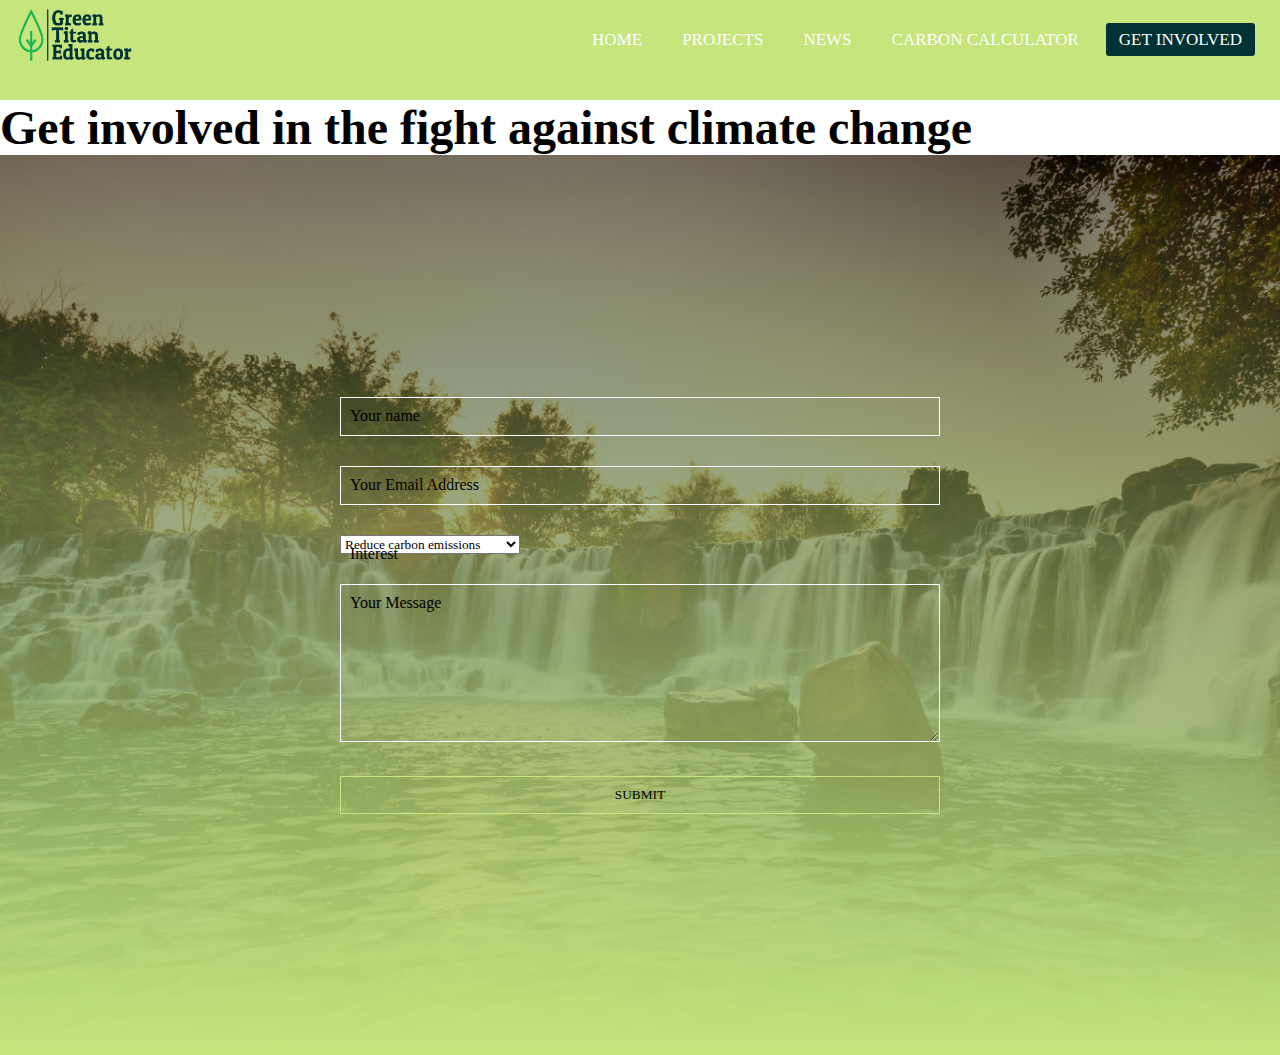
<file: getinvolved.html>
<!DOCTYPE html>

<html lang="en">
  <head> 
    <meta charset="UTF-8">
    <meta name="viewport" content="width=device-width, initial-scale=1.0">
    <title>Green Titan | Get Involved</title>
    <link rel="stylesheet" href="styleNew.css">
    <link rel="stylesheet" href="styleGI.css">
    <link rel="icon" type="image/png" href="images/green-titan--favicon.png">
  </head>
  <body>
    <header>
      <nav>
          <img src="images/green-titan-logo.png" alt="logo">
          <ul>
              <li> <a href="index.html">Home</a></li>
              <li><a href="projects.html">Projects</a></li>
              <li><a href="news.html">News</a></li>
              <li><a href="carboncalc.html">Carbon Calculator</a></li>
              <li><a class="active" href="#">Get Involved</a></li>
          </ul>
      </nav>
    </header>
  <main>
    <section id="get-involved">
      <h1><strong>Get involved in the fight against climate change</strong></h1>       
    </section> 
    <div id="form">  
      <form name="submit-to-google-sheet" method="post">
        <div class="input_group">
          <input type="text" id="name" required>
          <label for="name">Your name</label>
        </div>
        <div class="input_group">
          <input type="email" id="email" required>
          <label for="email">Your Email Address</label> 
        </div>
        <div class="input_group">
          <label for="interest">Interest</label>
          <select id="interest">
            <option value="Reduce carbon footprint">Reduce carbon emissions</option>
            <option value="Support organizations">Support organizations/project</option>
            <option value="Submit project">Submit project</option>
            <option value="Advocate for climate action">Advocate for climate action</option>
            <option value="Volunteer">Volunteer</option>
            <option value="Other">Other</option>
          </select>
        </div>
        <div class="input_group">
          <textarea id= "message" rows="8" ></textarea>
          <label for="message">Your Message</label>
        </div>
        <button type="submit">SUBMIT </button>
      </form>
      <span id="msg"></span>
    </div> 
   
  </main>

  <!--
    <footer>
      <div class="footer-content">
          <h3>Green Titan Educator</h3>
          <p>enhancing the branding and recognition of your website.</p>
          <ul class="socials">
              <li><a href="#"><i class="fab fa-facebook-f"></i></a></li>
              <li><a href="#"><i class="fab fa-twitter"></i></a></li>
              <li><a href="#"><i class="fab fa-linkedin"></i></a></li>
              <li><a href="#"><i class="fab fa-youtube"></i></a></li>
          </ul>
      </div>
      <div class="footer-bottom">
          <p>copyright &copy;2023 Green Titan Educator</p>
      </div>
    </footer>-->

  <script src="scriptGI.js"></script> 
</body>
</html>
</file>
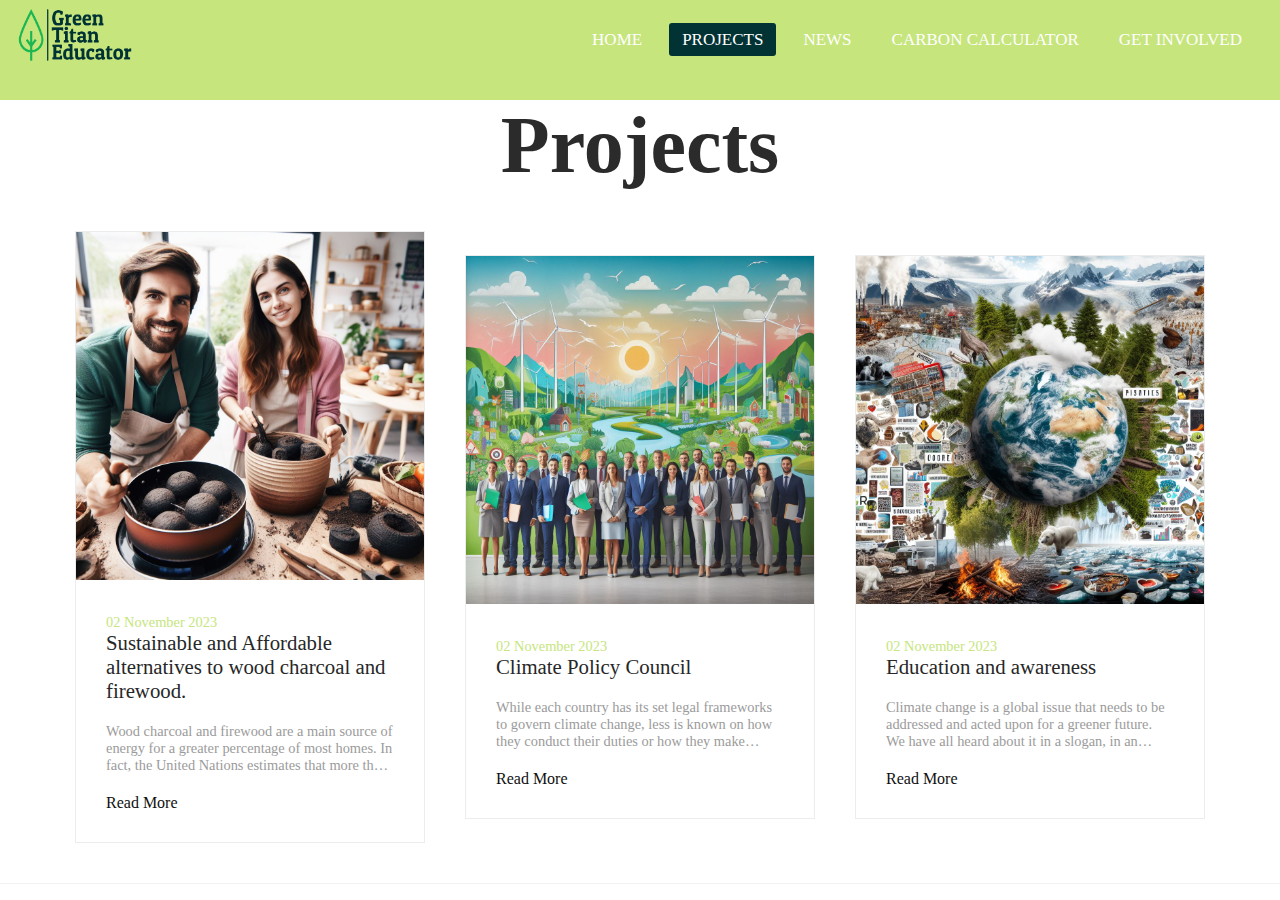
<file: projects.html>
<!DOCTYPE html>
<html lang="en">

  <head>

    <meta charset="UTF-8">

    <meta name="viewport" content="width=device-width, initial-scale=1.0">

    <title>Green Titan | Projects</title>
    <link rel="stylesheet" href="styleNew.css">
    <link rel="stylesheet" href="styleP.css">
    <link rel="icon" type="image/png" href="images/green-titan--favicon.png">
  </head>
  <body>
    <header>
      <nav>
          <img src="images/green-titan-logo.png" alt="logo">
          <ul>
              <li> <a href="index.html">Home</a></li>
              <li><a class="active" href="#">Projects</a></li>
              <li><a href="news.html">News</a></li>
              <li><a href="carboncalc.html">Carbon Calculator</a></li>
              <li><a href="getinvolved.html">Get Involved</a></li>
          </ul>
      </nav>
    </header>
  <!-- Project 1 -->
  <main>
    <section id="projects">
      <div class="projects-heading">
        <h3>Projects</h3>
      </div>

      <!-- Projects Container-->
      <div class="projects-container">

        <!---Project 1---------->
        <div class="project-box">
          <div class="project-img">
            <img src="images/banner.jpg" alt="">
          </div>

          <div class="project-text">
            <span>02 November 2023</span>
            <a href="#" class="project-title">Sustainable and Affordable alternatives to wood charcoal and
              firewood.</a>
            <p>Wood charcoal and firewood are a main source of energy for a greater
                percentage of most homes. In fact, the United Nations estimates that
                more than 950 million people rely on wood and charcoal for cooking in
                Sub-Saharan Africa alone; that number will rise to 1.67 billion by
                2050. 
            </p>
            <a href="./Projects/project1.html" target="_blank">Read More</a>
        
          </div>


        </div>

        <!--Project 2-->
        <div class="project-box">
          <div class="project-img">
            <img src="images/climate-policy-council.jpg" alt="">
          </div>

          <div class="project-text">
            <span>02 November 2023</span>
            <a href="#" class="project-title">Climate Policy Council</a>
            <p>While each country has its set legal frameworks to govern climate
              change, less is known on how they conduct their duties or how they
              make progress on their climate advocacy.</p>
            <a href="./Projects/project2.html" target="_blank">Read More</a>
        
          </div>
        </div>

        <!--Project 3-->
        <div class="project-box">
          <div class="project-img">
            <img src="images/education-and-awareness.jpg" alt="">
          </div>

          <div class="project-text">
            <span>02 November 2023</span>
            <a href="#" class="project-title">Education and awareness</a>
            <p>Climate change is a global issue that needs to be addressed and acted
              upon for a greener future. We have all heard about it in a slogan, in
              an activist rally, or just a blog, but do we really know what it
              entails? We are all aware that our carbon emissions need to sink to
              zero by 2050 at the latest to stop climate change. To achieve this
              goal, we must radically change our lives.</p>
            <a href="./Projects/project3.html" target="_blank">Read More</a>
        
          </div>
        </div>

      </div>

    </section>
    
    
  <!--
    <footer>
      <div class="footer-content">
          <h3>Green Titan Educator</h3>
          <p>enhancing the branding and recognition of your website.</p>
          <ul class="socials">
              <li><a href="#"><i class="fab fa-facebook-f"></i></a></li>
              <li><a href="#"><i class="fab fa-twitter"></i></a></li>
              <li><a href="#"><i class="fab fa-linkedin"></i></a></li>
              <li><a href="#"><i class="fab fa-youtube"></i></a></li>
          </ul>
      </div>
      <div class="footer-bottom">
          <p>copyright &copy;2023 Green Titan Educator</p>
      </div>
    </footer>-->
  </body>
</html>
</file>
<file: styleNew.css>
/* Header CSS */

*{
    padding: 0;
    margin: 0;
    text-decoration: none;
    list-style: none;
    box-sizing: border-box;
}



header{
    font-family: system-ui, -apple-system, BlinkMacSystemFont, 'Segoe UI', Roboto, Oxygen, Ubuntu, Cantarell, 'Open Sans', 'Helvetica Neue', sans-serif;
    width: 100%;
    margin-top: 0;
}

header nav{
    background: #C6E57D;
    height: 100px;
    width: 100%;
}

header nav ul{
    float: right;
    margin-right: 20px;
}

header nav ul li{
    display: inline-block;
    line-height: 80px;
    margin: 0 5px;
}

nav img{
    height: 120px;
    width: 150px;
    float: left;
    display: block;
    margin-top: -25px;
    margin-left: 0;
}

nav ul li a{
    color: white;
    font-size: 17px;
    padding: 7px 13px;
    border-radius: 3px;
    text-transform: uppercase;
}

a.active, a:hover{
    /*background: #1b9bff;*/
    background: #013334;
    transition: .5s;
}


.checkbtn{
    font-size: 30px;
    color: white;
    float: right;
    line-height: 80px;
    margin-right: 40px;
    cursor: pointer;
    display: block;
}

@media (max-width: 952px){
    label.logo{
        font-size: 30px;
        padding-left: 50px;
    }
    nav ul li a{
        font-size: 16px;
    }
}

@media (max-width: 858px){
    .checkbtn{
        display: block;
    }
    ul{
        position: fixed;
        width: 100%;
        height: 100vh;
        background: #2c3e50;
        top: 80px;
        left: -100%;
        text-align: center;
        transition: all .5s;
    }
    nav ul li{
        display: block;
    }
    nav ul li a{
        font-size: 20px;
    }
    a:hover, a.active{
        background: none;
        color: #0082e6
    }
    #check:checked ~ ul{
        left: 0;
    }
}


/*footer CSS*/
footer{
    position: fixed;
    bottom: 0;
    left: 0;
    right: 0;
    background: #C6E57D;
    height: auto;
    width: 100vw;
    font-family: "Open Sans";
    padding-top: 40px;
    color: #013334;
}

.footer-content{
    display: flex;
    align-items: center;
    justify-content: center;
    flex-direction: column;
    text-align: center;
}

.footer-content h3{
    font-size: 1.8rem;
    font-weight: 400;
    text-transform: capitalize;
    line-height: 3rem;
}

.footer-content p{
    max-width: 500px;
    margin: 10px auto;
    line-height: 28px;
    font-size: 14px;
}

.socials{
    list-style: none;
    display: flex;
    align-items: center;
    justify-content: center;
    margin: 1rem 0 3rem 0;
}

.socials li{
    margin: 0 10px;
}

.socials a{
    text-decoration: none;
    columns: #fff;
}

.socials a i{
    font-size: 1.1rem;
    color: #013334;
}

.socials a:hover i{
    color: green;
}

.footer-bottom{
    background: #C6E57D;
    width: 100vw;
    padding: 5px 0;
    text-align: center;
}

.footer-bottom p{
    font-size: 14px;
    word-spacing: 2px;
    text-transform: capitalize;
}
</file>
<file: styleGI.css>
*{
    margin: 0;
    padding: 0;
    font-family: 'poppins', 'sans-serif';
    box-sizing: border-box;
}

section h1{
    font-size: 3rem;
}

#form{
    width: 100%;
    height: 100vh;
    background-image: linear-gradient(rgba(0,0,0,0.5), #C6E57D) ,url(images/GI-background.jpg);
    background-position: center;
    background-size: cover;
    display: flex;
    align-items: center;
    justify-content: center;
}
form{
    width: 90%;
    max-width: 600px;
}

.input_group{
     margin-bottom: 30px;
     position: relative;
}

input, textarea{
    width: 100%;
    padding: 10px;
    outline: 0;
    border: 1px solid #fff;
    color: #fff;
    background: transparent;
    font-size: 15px;
}

label{
    height: 100%;
    position: absolute;
    left: 0;
    top:0;
    padding: 10px;
    color: black;
    cursor: text;
}

button{
    padding: 10px 0;
    color: black;
    outline: none;
    background: transparent;
    border: 1px solid #C6E57D;
    width: 100%;
    cursor: pointer;
}

input:focus~label, input:valid~label {
    top: -35px;
    font-size: 14px;
  }
</file>
<file: styleP.css>
*{
  margin: 0px;
  padding: 0px;
  font-family: poppins;
  box-sizing: border-box;
}
a{
  text-decoration: none;
}

ul{
  list-style: none;
}

body{
  margin: 0px;
  padding: 0px;
  font-family: poppins;
}

/*---------------Projects---------*/
#projects{
  display: flex;
  justify-content: center;
  align-items: center;
  flex-direction: column;
  padding: 40;
  border-bottom: 1px solid rgba(0,0,0,0.05);
}

.projects-heading{
  display: flex;
  justify-content: center;
  align-items: center;
  flex-direction: column;
}

.projects-heading h3{
  font-size: 5rem;
  color: #2b2b2b;
  font-weight: 600;
}

.projects-container{
  display: flex;
  justify-content: center;
  align-items: center ;
  margin: 20px 0px;
  flex-wrap:wrap;
}

.project-box{
  width: 350px;
  background-color: #ffffff;
  border: 1px solid #ececec;
  margin: 20px;
}

.project-img{
  width: 100%;
  height: auto;
}

.project-img img{
  width: 100%;
  height: 100%;
  object-fit: cover;
  object-position: center;
}

.project-text{
  padding: 30px;
  display: flex;
  flex-direction: column;
}

.project-text span{
  color: #C6E57D;
  font-size: 0.9rem;
}

.project-text .project-title{
  font-size: 1.3rem;
  font-weight: 500;
  color: #272727
}

.project-text .project-title:hover{
  color: #C6E57D;
  transition: all ease 0.5s;
}

.project-text p{
  color: #9b9b9b;
  font-size: 0.9rem;
  display: -webkit-box;
  -webkit-line-clamp: 3;
  -webkit-box-orient: vertical;
  overflow: hidden;
  text-overflow: ellipsis;
  margin: 20px 0px;
}

.project-text a{
  color: #0f0f0f;
}

.project-text a:hover{
  color: #C6E57D;
  transition: all ease 0.5s;
}















/* body {
    font-family: sans-serif;
  }
  
  h1 {
    font-size: 30px;
    font-weight: bold;
  }
  
  h2 {
    font-size: 24px;
    font-weight: bold;
  }
  
  p {
    font-size: 16px;
    line-height: 1.5em;
  }
  
  ul,
  ol {
    list-style: none;
    padding-left: 20px;
  }
  
  li {
    margin-bottom: 10px;
  }
  
  a {
    color: #000000;
    text-decoration: none;
  }
  
  a:hover {
    text-decoration: underline;
  }
  
  .project-container {
    width: 500px;
    margin: 0 auto;
    padding: 20px;
  }
  
  .project-image {
    width: 100%;
    height: 200px;
    margin-bottom: 20px;
  }
  
  .project-title {
    font-size: 20px;
    font-weight: bold;
  }
  
  .project-description {
    font-size: 16px;
  }
</file>
